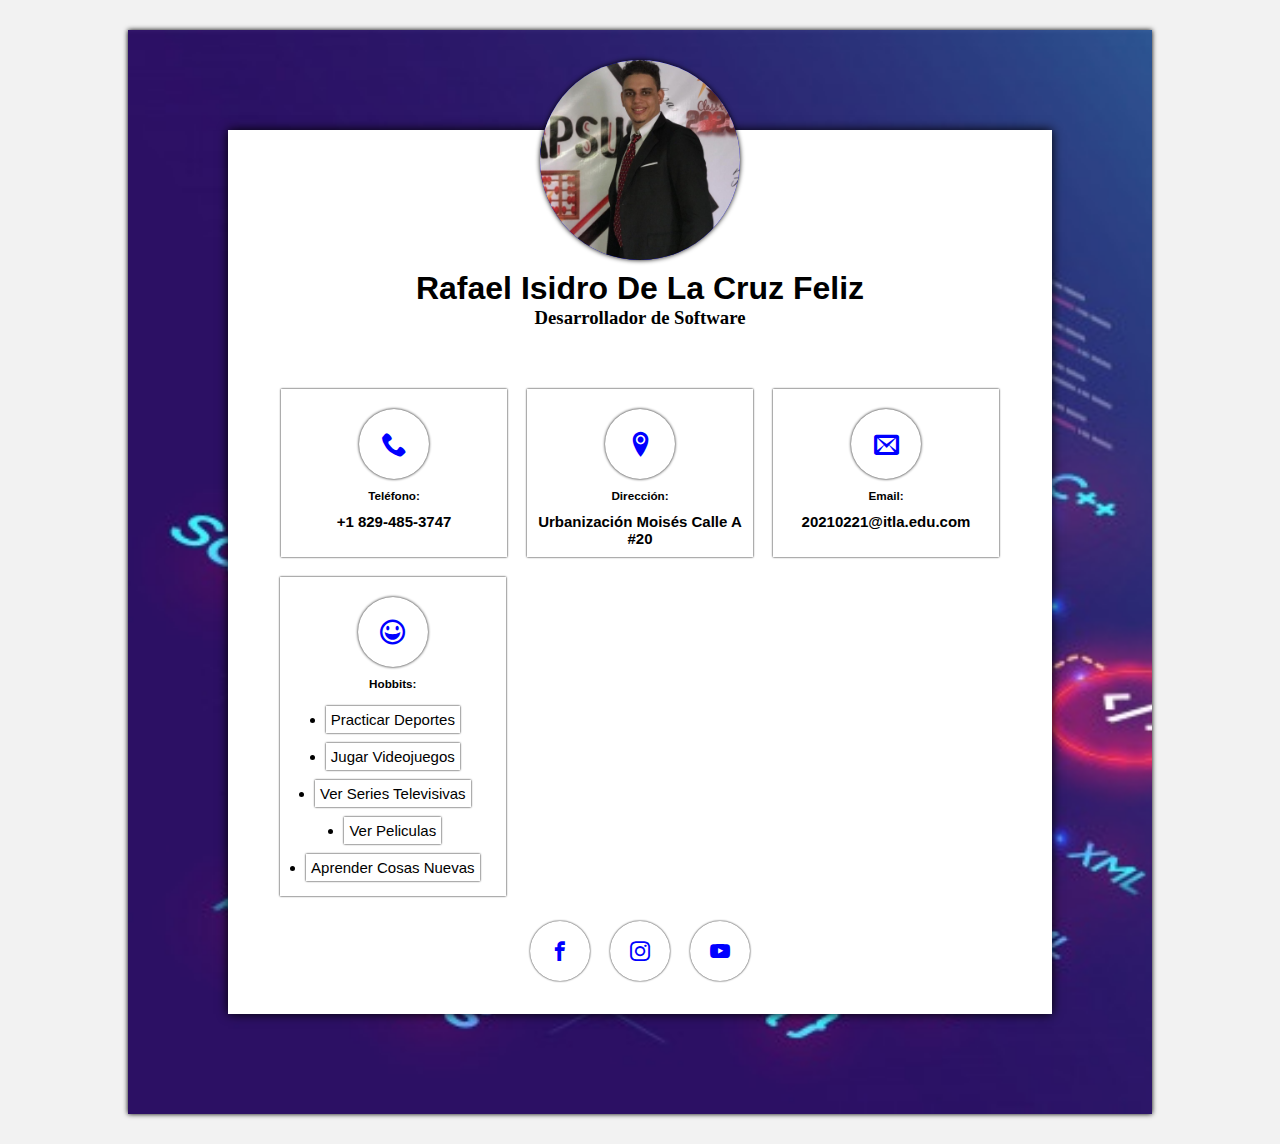
<file: index.html>
<!DOCTYPE html>
<html lang="en">
<head>
    <meta charset="UTF-8">
    <meta http-equiv="X-UA-Compatible" content="IE=edge">
    <meta name="viewport" content="width=device-width, initial-scale=1.0">
    <link rel="stylesheet" href="./Styles/index_style.css">
    <link rel="stylesheet" href="./Icons/style.css">
    <link rel="shortcut icon" href="./Icons/icon.png" type="png/x-icon">
    <title>My Personal Web</title>
</head>
<body>
    <div class="container">
        <div class="section">
            <div class="photo">
                <img src="./img/photo.jpg" >
            </div>
            <div class="fullname">
                <h1>Rafael Isidro De La Cruz Feliz</h1>
                <h3>Desarrollador de Software</h3>
            </div>
          <div class="infosection">
              <div class="infoitem">
                  <div class="icon">
                    <span class="icon-phone"></span>
                  </div>
                  <h3>Teléfono: </h3><br>
                  <h2>+1 829-485-3747</h2>
              </div>
              <div class="infoitem">
                <div class="icon">
                    <span class="icon-location2"></span>
                </div>
                <h3>Dirección: </h3><br>
                 <h2>Urbanización Moisés Calle A #20</h2>
              </div>
              <div class="infoitem ab">
                <div class="icon">
                    <span class="icon-envelop"></span>
                </div>
                <h3>Email: </h3><br>
                <h2>20210221@itla.edu.com</h2>
              </div>
              <div class="infoitem">
                <div class="icon">
                    <span class="icon-happy"></span>
                </div>
                <h3>Hobbits: </h3><br>
                <ul>
                    <li>Practicar Deportes</li>
                    <li>Jugar Videojuegos</li>
                    <li>Ver Series Televisivas</li>
                    <li>Ver Peliculas</li>
                    <li>Aprender Cosas Nuevas</li>
                </ul>
              </div>
              <iframe class="video" src="https://www.youtube.com/embed/GX9H94NB4FA" title="YouTube video player" frameborder="0" allow="accelerometer; autoplay; clipboard-write; encrypted-media; gyroscope; picture-in-picture" allowfullscreen></iframe>
          <div class="network">
             <a href="https://www.facebook.com/profile.php?id=100039426670626" target="_blank"><span class="icon-facebook netitem"></span></a>
             <a href="https://www.instagram.com/rafael_isidro_feliz/" target="_blank"><span class="icon-instagram netitem"></span></a>
             <a href="https://www.youtube.com/channel/UC90eXY5lci2L3sBfre2q9jw" target="_blank"><span class="icon-youtube netitem"></span></a>
          </div>
            </div>
        </div>
    </div>
</body>
</html>
</file>
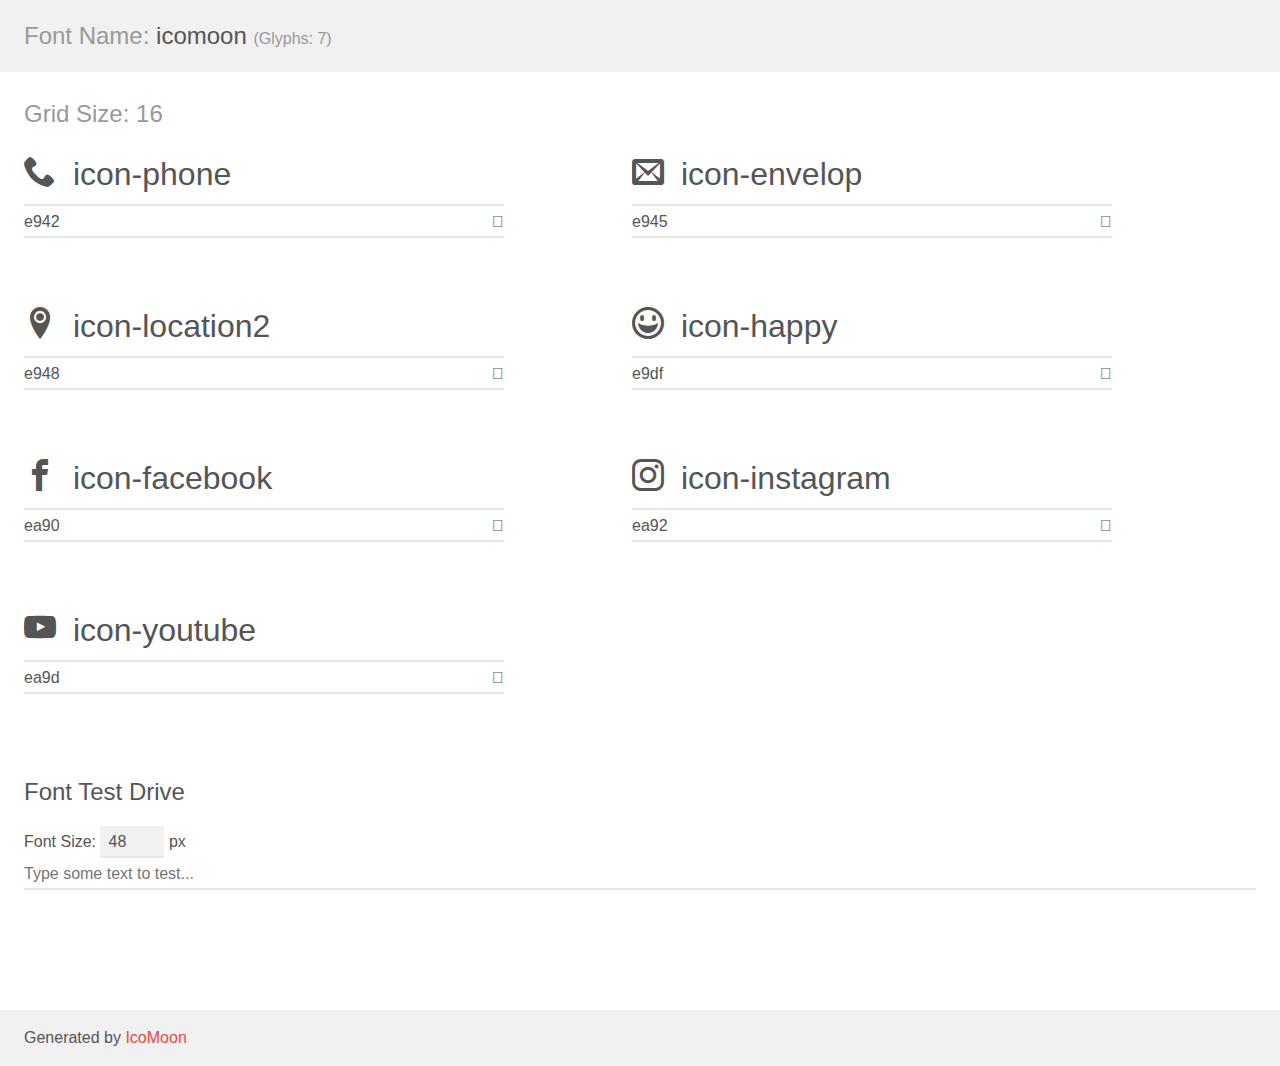
<file: Icons/demo.html>
<!doctype html>
<html>
<head>
    <meta charset="utf-8">
    <title>IcoMoon Demo</title>
    <meta name="description" content="An Icon Font Generated By IcoMoon.io">
    <meta name="viewport" content="width=device-width, initial-scale=1">
    <link rel="stylesheet" href="demo-files/demo.css">
    <link rel="stylesheet" href="style.css"></head>
<body>
    <div class="bgc1 clearfix">
        <h1 class="mhmm mvm"><span class="fgc1">Font Name:</span> icomoon <small class="fgc1">(Glyphs:&nbsp;7)</small></h1>
    </div>
    <div class="clearfix mhl ptl">
        <h1 class="mvm mtn fgc1">Grid Size: 16</h1>
        <div class="glyph fs1">
            <div class="clearfix bshadow0 pbs">
                <span class="icon-phone"></span>
                <span class="mls"> icon-phone</span>
            </div>
            <fieldset class="fs0 size1of1 clearfix hidden-false">
                <input type="text" readonly value="e942" class="unit size1of2" />
                <input type="text" maxlength="1" readonly value="&#xe942;" class="unitRight size1of2 talign-right" />
            </fieldset>
            <div class="fs0 bshadow0 clearfix hidden-true">
                <span class="unit pvs fgc1">liga: </span>
                <input type="text" readonly value="phone, telephone" class="liga unitRight" />
            </div>
        </div>
        <div class="glyph fs1">
            <div class="clearfix bshadow0 pbs">
                <span class="icon-envelop"></span>
                <span class="mls"> icon-envelop</span>
            </div>
            <fieldset class="fs0 size1of1 clearfix hidden-false">
                <input type="text" readonly value="e945" class="unit size1of2" />
                <input type="text" maxlength="1" readonly value="&#xe945;" class="unitRight size1of2 talign-right" />
            </fieldset>
            <div class="fs0 bshadow0 clearfix hidden-true">
                <span class="unit pvs fgc1">liga: </span>
                <input type="text" readonly value="envelop, mail" class="liga unitRight" />
            </div>
        </div>
        <div class="glyph fs1">
            <div class="clearfix bshadow0 pbs">
                <span class="icon-location2"></span>
                <span class="mls"> icon-location2</span>
            </div>
            <fieldset class="fs0 size1of1 clearfix hidden-false">
                <input type="text" readonly value="e948" class="unit size1of2" />
                <input type="text" maxlength="1" readonly value="&#xe948;" class="unitRight size1of2 talign-right" />
            </fieldset>
            <div class="fs0 bshadow0 clearfix hidden-true">
                <span class="unit pvs fgc1">liga: </span>
                <input type="text" readonly value="location2, map-marker2" class="liga unitRight" />
            </div>
        </div>
        <div class="glyph fs1">
            <div class="clearfix bshadow0 pbs">
                <span class="icon-happy"></span>
                <span class="mls"> icon-happy</span>
            </div>
            <fieldset class="fs0 size1of1 clearfix hidden-false">
                <input type="text" readonly value="e9df" class="unit size1of2" />
                <input type="text" maxlength="1" readonly value="&#xe9df;" class="unitRight size1of2 talign-right" />
            </fieldset>
            <div class="fs0 bshadow0 clearfix hidden-true">
                <span class="unit pvs fgc1">liga: </span>
                <input type="text" readonly value="happy, emoticon" class="liga unitRight" />
            </div>
        </div>
        <div class="glyph fs1">
            <div class="clearfix bshadow0 pbs">
                <span class="icon-facebook"></span>
                <span class="mls"> icon-facebook</span>
            </div>
            <fieldset class="fs0 size1of1 clearfix hidden-false">
                <input type="text" readonly value="ea90" class="unit size1of2" />
                <input type="text" maxlength="1" readonly value="&#xea90;" class="unitRight size1of2 talign-right" />
            </fieldset>
            <div class="fs0 bshadow0 clearfix hidden-true">
                <span class="unit pvs fgc1">liga: </span>
                <input type="text" readonly value="facebook, brand10" class="liga unitRight" />
            </div>
        </div>
        <div class="glyph fs1">
            <div class="clearfix bshadow0 pbs">
                <span class="icon-instagram"></span>
                <span class="mls"> icon-instagram</span>
            </div>
            <fieldset class="fs0 size1of1 clearfix hidden-false">
                <input type="text" readonly value="ea92" class="unit size1of2" />
                <input type="text" maxlength="1" readonly value="&#xea92;" class="unitRight size1of2 talign-right" />
            </fieldset>
            <div class="fs0 bshadow0 clearfix hidden-true">
                <span class="unit pvs fgc1">liga: </span>
                <input type="text" readonly value="instagram, brand12" class="liga unitRight" />
            </div>
        </div>
        <div class="glyph fs1">
            <div class="clearfix bshadow0 pbs">
                <span class="icon-youtube"></span>
                <span class="mls"> icon-youtube</span>
            </div>
            <fieldset class="fs0 size1of1 clearfix hidden-false">
                <input type="text" readonly value="ea9d" class="unit size1of2" />
                <input type="text" maxlength="1" readonly value="&#xea9d;" class="unitRight size1of2 talign-right" />
            </fieldset>
            <div class="fs0 bshadow0 clearfix hidden-true">
                <span class="unit pvs fgc1">liga: </span>
                <input type="text" readonly value="youtube, brand21" class="liga unitRight" />
            </div>
        </div>
    </div>

    <!--[if gt IE 8]><!-->
    <div class="mhl clearfix mbl">
        <h1>Font Test Drive</h1>
        <label>
            Font Size: <input id="fontSize" type="number" class="textbox0 mbm"
            min="8" value="48" />
            px
        </label>
        <input id="testText" type="text" class="phl size1of1 mvl"
        placeholder="Type some text to test..." value=""/>
        <div id="testDrive" class="icon-" style="font-family: icomoon">&nbsp;
        </div>
    </div>
    <!--<![endif]-->
    <div class="bgc1 clearfix">
        <p class="mhl">Generated by <a href="https://icomoon.io/app">IcoMoon</a></p>
    </div>

    <script src="demo-files/demo.js"></script>
</body>
</html>
</file>
<file: Styles/index_style.css>
*{
    padding: 0;

    margin: 0;
}

body{

    background: #f2f2f2;

    display: flex;

    justify-content: center;
}

div{

    display: flex;
}

.container{

    width: 80%;

    background-image: url('../img/bg.jpg');

    background-repeat: no-repeat;

    background-size: cover;

    justify-content: center;

    margin: 30px;

    box-shadow: 0px 0px 5px black;

}

.section{

    width: 90%;

    background: white;

    margin: 100px;

    flex-direction: column;

   align-items: center;

   box-shadow: 0px 0px 10px black;
}

.photo{

    width: 200px;

    height: 200px;

    border-radius: 100%;

    position: relative;

    top: -70px;

    background: blue;

    box-shadow: 0px 0px 5px black;
}

.photo img{

    width: 100%;

    height: 100%;

    border-radius: 100%;
}

.fullname{

    width: 100%;

    flex-direction: column;

    align-items: center;

    font-family: Arial, Helvetica, sans-serif;

    margin-top: -60px;

}

.fullname h3{

    font-family: Cambria, Cochin, Georgia, Times, 'Times New Roman', serif;
}

.infosection{

    width: 100%;

   flex-wrap: wrap;

   justify-content: center;

   margin: 50px;
}

.infoitem{

    width: 25%;

    margin: 10px;

    flex-direction: column;

    align-items: center;

    font-size: 10px;

    padding: 10px;

    font-family: Arial, Helvetica, sans-serif;

    text-align: center;

    box-shadow: 0px 0px 2px black;
   
}

.icon{

    width: 70px;

    height: 70px;

    border-radius: 100%;

    margin: 10px;

    justify-content: center;

    align-items: center;

    font-size: 25px;

    color: blue;

    box-shadow: 0px 0px 3px black;
}


.infoitem ul{

    display: flex;

  flex-direction: column;

  align-items: center;

}

.infoitem li{

    padding: 5px;

    font-size: 15px;

    margin: 5px;

    box-shadow: 0px 0px 2px black;
}

.video{

    width: 60%;

    height: 320px;

    margin-top: 10px;
}

.network{

    width: 100%;

    justify-content: center;

    align-items: center;

    margin-top: 35px;

}

.netitem{

    width: 50px;

    height: 50px;

    border-radius: 100%;

    font-size: 20px;

    box-shadow: 0px 0px 2px black;

    margin: 10px;

    padding: 20px;

    color: blue;
}

.netitem:hover{

    background: blue;

    color: white;
}
 a{

    text-decoration: none;
}
</file>
<file: Icons/style.css>
@font-face {
  font-family: 'icomoon';
  src:  url('fonts/icomoon.eot?stgi77');
  src:  url('fonts/icomoon.eot?stgi77#iefix') format('embedded-opentype'),
    url('fonts/icomoon.ttf?stgi77') format('truetype'),
    url('fonts/icomoon.woff?stgi77') format('woff'),
    url('fonts/icomoon.svg?stgi77#icomoon') format('svg');
  font-weight: normal;
  font-style: normal;
  font-display: block;
}

[class^="icon-"], [class*=" icon-"] {
  /* use !important to prevent issues with browser extensions that change fonts */
  font-family: 'icomoon' !important;
  speak: never;
  font-style: normal;
  font-weight: normal;
  font-variant: normal;
  text-transform: none;
  line-height: 1;

  /* Better Font Rendering =========== */
  -webkit-font-smoothing: antialiased;
  -moz-osx-font-smoothing: grayscale;
}

.icon-phone:before {
  content: "\e942";
}
.icon-envelop:before {
  content: "\e945";
}
.icon-location2:before {
  content: "\e948";
}
.icon-happy:before {
  content: "\e9df";
}
.icon-facebook:before {
  content: "\ea90";
}
.icon-instagram:before {
  content: "\ea92";
}
.icon-youtube:before {
  content: "\ea9d";
}
</file>
<file: Icons/demo-files/demo.css>
body {
  padding: 0;
  margin: 0;
  font-family: sans-serif;
  font-size: 1em;
  line-height: 1.5;
  color: #555;
  background: #fff;
}
h1 {
  font-size: 1.5em;
  font-weight: normal;
}
small {
  font-size: .66666667em;
}
a {
  color: #e74c3c;
  text-decoration: none;
}
a:hover, a:focus {
  box-shadow: 0 1px #e74c3c;
}
.bshadow0, input {
  box-shadow: inset 0 -2px #e7e7e7;
}
input:hover {
  box-shadow: inset 0 -2px #ccc;
}
input, fieldset {
  font-family: sans-serif;
  font-size: 1em;
  margin: 0;
  padding: 0;
  border: 0;
}
input {
  color: inherit;
  line-height: 1.5;
  height: 1.5em;
  padding: .25em 0;
}
input:focus {
  outline: none;
  box-shadow: inset 0 -2px #449fdb;
}
.glyph {
  font-size: 16px;
  width: 15em;
  padding-bottom: 1em;
  margin-right: 4em;
  margin-bottom: 1em;
  float: left;
  overflow: hidden;
}
.liga {
  width: 80%;
  width: calc(100% - 2.5em);
}
.talign-right {
  text-align: right;
}
.talign-center {
  text-align: center;
}
.bgc1 {
  background: #f1f1f1;
}
.fgc1 {
  color: #999;
}
.fgc0 {
  color: #000;
}
p {
  margin-top: 1em;
  margin-bottom: 1em;
}
.mvm {
  margin-top: .75em;
  margin-bottom: .75em;
}
.mtn {
  margin-top: 0;
}
.mtl, .mal {
  margin-top: 1.5em;
}
.mbl, .mal {
  margin-bottom: 1.5em;
}
.mal, .mhl {
  margin-left: 1.5em;
  margin-right: 1.5em;
}
.mhmm {
  margin-left: 1em;
  margin-right: 1em;
}
.mls {
  margin-left: .25em;
}
.ptl {
  padding-top: 1.5em;
}
.pbs, .pvs {
  padding-bottom: .25em;
}
.pvs, .pts {
  padding-top: .25em;
}
.unit {
  float: left;
}
.unitRight {
  float: right;
}
.size1of2 {
  width: 50%;
}
.size1of1 {
  width: 100%;
}
.clearfix:before, .clearfix:after {
  content: " ";
  display: table;
}
.clearfix:after {
  clear: both;
}
.hidden-true {
  display: none;
}
.textbox0 {
  width: 3em;
  background: #f1f1f1;
  padding: .25em .5em;
  line-height: 1.5;
  height: 1.5em;
}
#testDrive {
  display: block;
  padding-top: 24px;
  line-height: 1.5;
}
.fs0 {
  font-size: 16px;
}
.fs1 {
  font-size: 32px;
}
</file>
